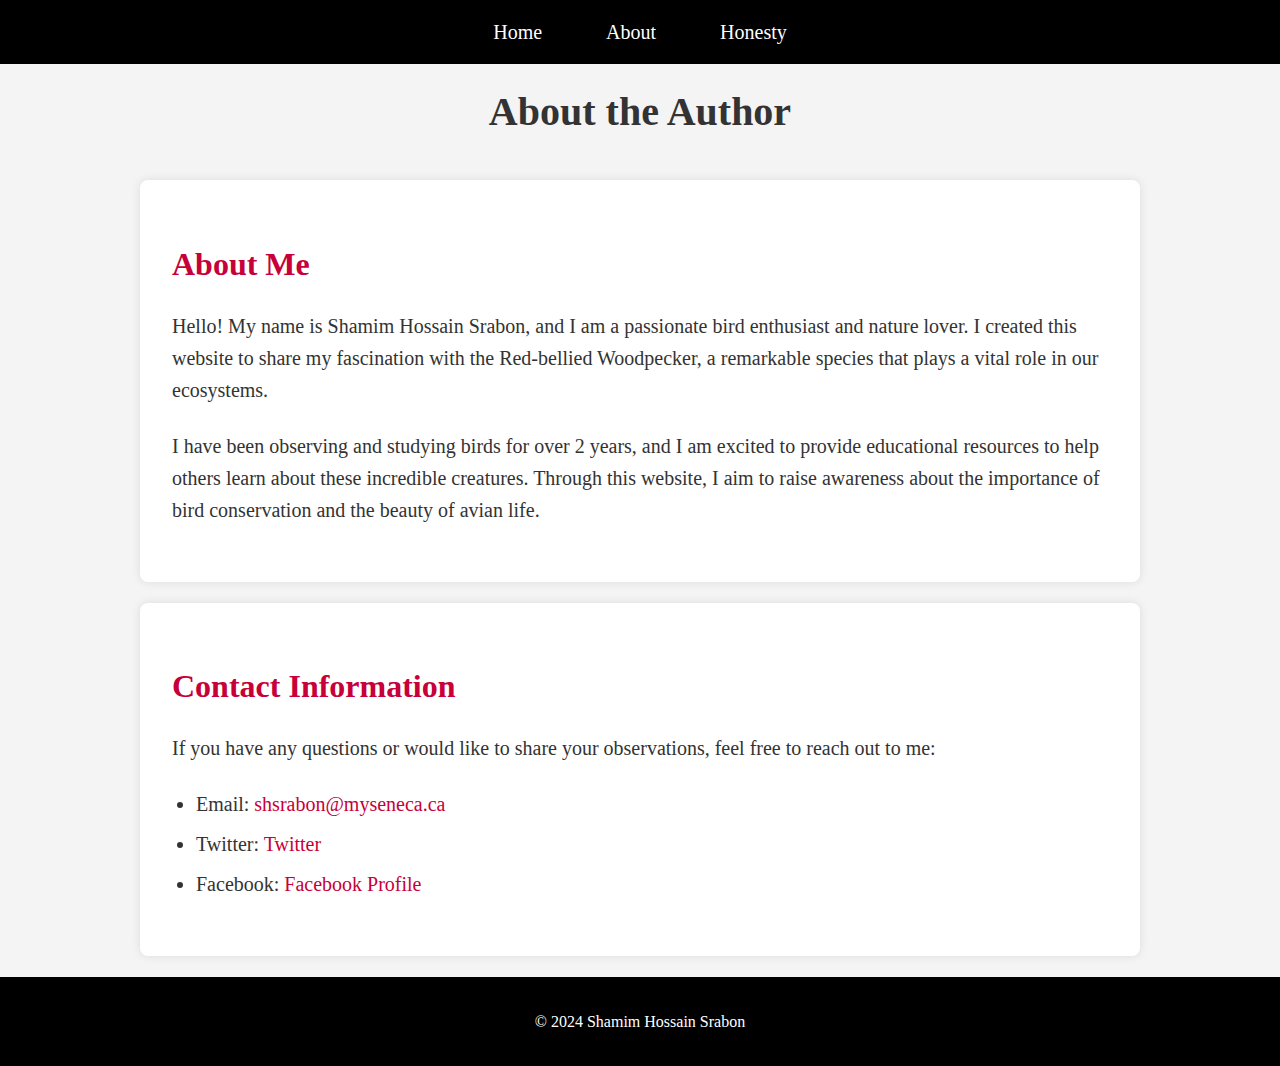
<file: src/about.html>
<!-- 
Name: Shamim Hossain Srabon

Email: shsrabon@myseneca.ca

ID: 135646230

Date: 24-06-2024 
-->

<!DOCTYPE html>
<html lang="en">
<head>
    <meta charset="UTF-8">
    <meta name="author" content="Your Name">
    <meta name="description" content="About the author of the Red-bellied Woodpecker educational website">
    <meta name="keywords" content="Red-bellied Woodpecker, Melanerpes carolinus, about">
    <title>About the Author</title>
    <link rel="stylesheet" href="static/main.css">
</head>
<body>
    <header>
        <nav>
            <ul>
                <li><a href="index.html">Home</a></li>
                <li><a href="about.html">About</a></li>
                <li><a href="honesty.html">Honesty</a></li>
            </ul>
        </nav>
        <h1>About the Author</h1>
    </header>
    <main>
        <section>
            <h2>About Me</h2>
            <p>Hello! My name is Shamim Hossain Srabon, and I am a passionate bird enthusiast and nature lover. I created this website to share my fascination with the Red-bellied Woodpecker, a remarkable species that plays a vital role in our ecosystems.</p>
            <p>I have been observing and studying birds for over 2 years, and I am excited to provide educational resources to help others learn about these incredible creatures. Through this website, I aim to raise awareness about the importance of bird conservation and the beauty of avian life.</p>
        </section>

        <section>
            <h2>Contact Information</h2>
            <p>If you have any questions or would like to share your observations, feel free to reach out to me:</p>
            <ul>
                <li>Email: <a href="mailto:shsrabon@myseneca.ca">shsrabon@myseneca.ca</a></li>
                <li>Twitter: <a href="https://twitter.com" target="_blank">Twitter</a></li>
                <li>Facebook: <a href="https://facebook.com" target="_blank">Facebook Profile</a></li>
            </ul>
        </section>
    </main>
    <footer>
      <p>&copy; <time datetime="2024">2024</time> Shamim Hossain Srabon</p>
  </footer>
</body>
</html>
</file>
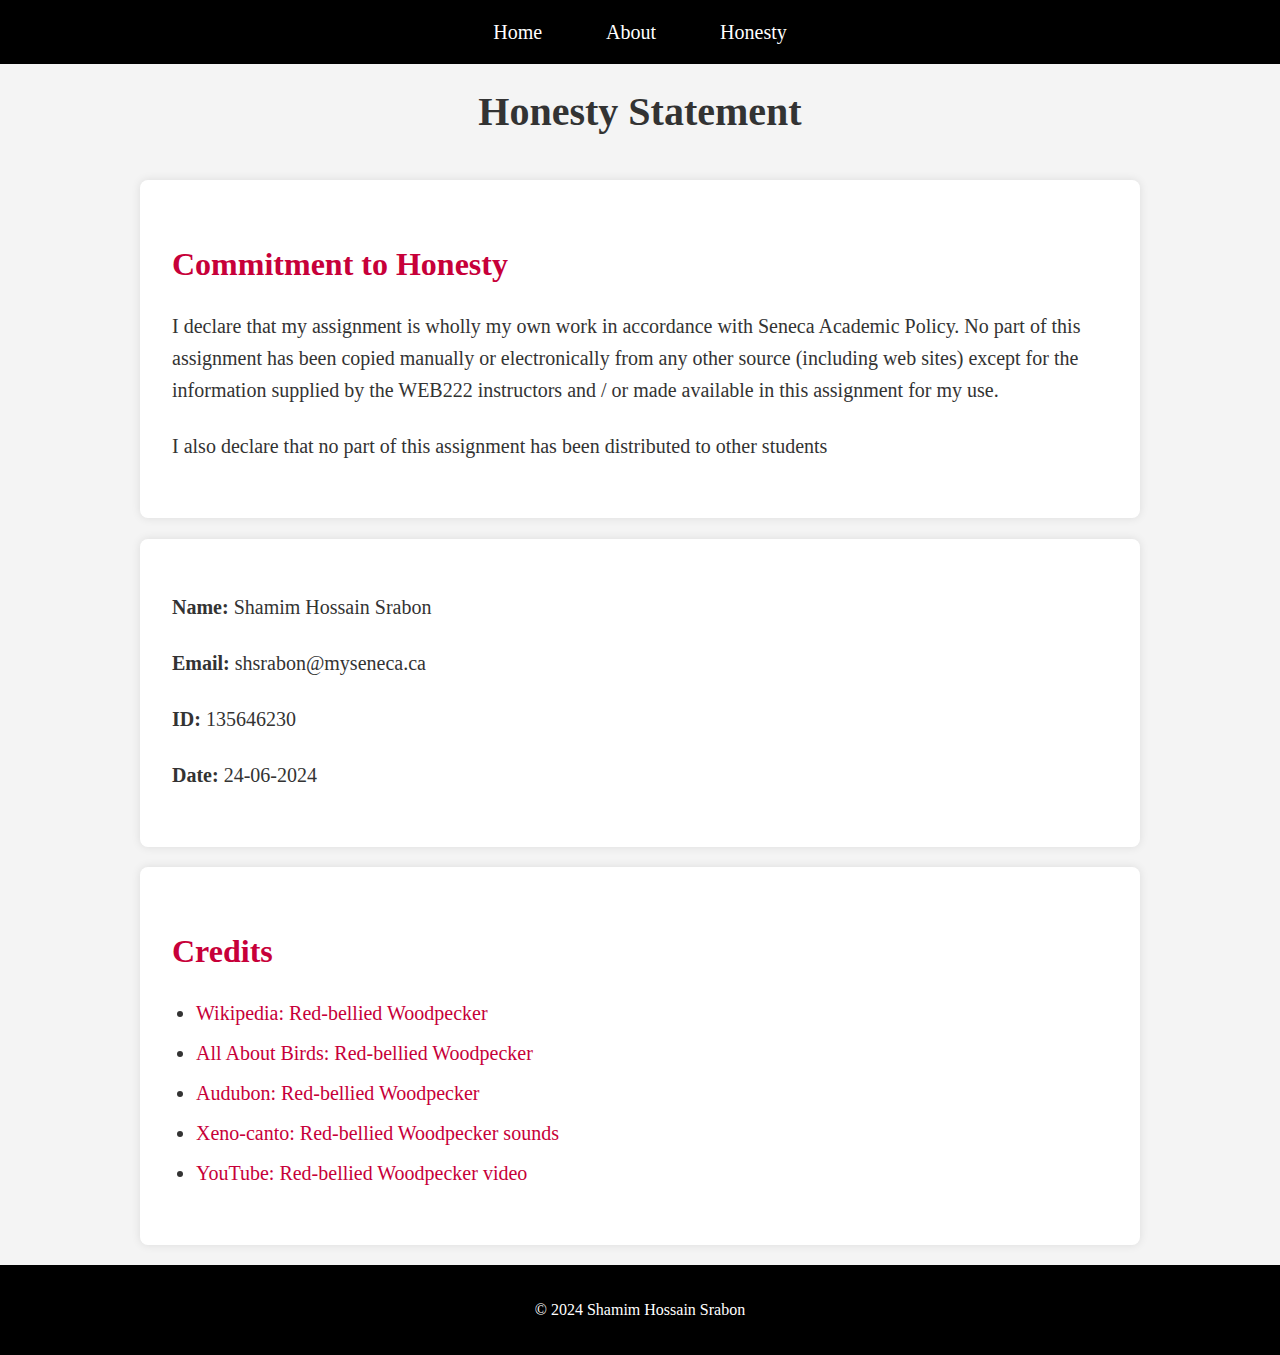
<file: src/honesty.html>
<!-- Your Honest page should go here.  Use the following info in your page:

  Honesty Statement

  I declare that my assignment is wholly my own work in accordance with Seneca Academic
  Policy. No part of this assignment has been copied manually or electronically from any
  other source (including web sites) except for the information supplied by the WEB222
  instructors and / or made available in this assignment for my use.

  I also declare that no part of this assignment has been distributed to other students.

  Credits

  Include proper links, citations, references, etc to any material you have used in the site.


Name: Shamim Hossain Srabon
Email: shsrabon@myseneca.ca
ID: 135646230
Date: 24-06-2024 


-->
<!DOCTYPE html>
<html lang="en">
<head>
    <meta charset="UTF-8">
    <meta name="author" content="Your Name">
    <meta name="description" content="Honesty policy of the Red-bellied Woodpecker educational website">
    <meta name="keywords" content="Red-bellied Woodpecker, Melanerpes carolinus, honesty policy">
    <title>
      Honesty Statement</title>
    <link rel="stylesheet" href="static/main.css">
</head>
<body>
    <header>
        <nav>
            <ul>
                <li><a href="index.html">Home</a></li>
                <li><a href="about.html">About</a></li>
                <li><a href="honesty.html">Honesty</a></li>
            </ul>
        </nav>
        <h1>
          Honesty Statement</h1>
    </header>
    <main>
        <section>
            <h2>Commitment to Honesty</h2>
            <p>  I declare that my assignment is wholly my own work in accordance with Seneca Academic
              Policy. No part of this assignment has been copied manually or electronically from any
              other source (including web sites) except for the information supplied by the WEB222
              instructors and / or made available in this assignment for my use.
            </p>
            <p>  I also declare that no part of this assignment has been distributed to other students  
              </p>
        </section>
        <section>
          <p><strong>Name:</strong> Shamim Hossain Srabon</p>
          <p><strong>Email:</strong> shsrabon@myseneca.ca</p>
          <p><strong>ID:</strong> 135646230</p>
          <p><strong>Date:</strong> 24-06-2024</p>
        </section>
        <section>
            <h2>  Credits
            </h2>
            <ul>
                <li><a href="https://en.wikipedia.org/wiki/Red-bellied_woodpecker" target="_blank">Wikipedia: Red-bellied Woodpecker</a></li>
                <li><a href="https://www.allaboutbirds.org/guide/Red-bellied_Woodpecker/overview" target="_blank">All About Birds: Red-bellied Woodpecker</a></li>
                <li><a href="https://www.audubon.org/field-guide/bird/red-bellied-woodpecker" target="_blank">Audubon: Red-bellied Woodpecker</a></li>
                <li><a href="https://www.xeno-canto.org/species/Melanerpes-carolinus" target="_blank">Xeno-canto: Red-bellied Woodpecker sounds</a></li>
                <li><a href="https://www.youtube.com/embed/06-tT52YdDs?si=JqObQQeprqj00ix8" target="_blank">YouTube: Red-bellied Woodpecker video</a></li>
            </ul>
        </section>
    </main>
    <footer>
      <p>&copy; <time datetime="2024">2024</time> Shamim Hossain Srabon</p>
  </footer>
</body>
</html>
</file>
<file: src/static/main.css>
/* Reset CSS */
html,
body {
  height: 100%;
  margin: 0;
  padding: 0;
  box-sizing: border-box;
}

*,
*::before,
*::after {
  box-sizing: inherit;
}

body {
  font-family: 'Arial, sans-serif';
  background-color: #f4f4f4;
  margin: 0;
  padding: 0;
  height: 100%;
  display: flex;
  flex-direction: column;
  line-height: 1.6;
  color: #333333;
}

/* Links */
a {
  text-decoration: none;
  color: #c70039;
}

a:hover {
  color: #90002d;
}

/* Images */
img {
  width: 60%;
  display: block;
  margin: 2% auto;
  height: auto;
}

section img {
  width: 80%;
}

/* Main Layout */
main {
  flex: 1;
  margin: 0 10%;
}

header {
  width: 100%;
}

header h1 {
  font-size: 2.5rem;
  text-align: center;
  margin: 1rem 0;
}

header h2 {
  font-size: 2.5rem;
  text-align: center;
  color: #c70039;
}

/* Navigation */
header nav {
  background-color: black;
  padding: 1rem;
}

header nav ul {
  list-style-type: none;
  margin: 0;
  padding: 0;
  display: flex;
  justify-content: center;
}

header nav ul li {
  margin: 0 1rem;
}

header nav ul li a {
  font-size: 1.25rem;
  color: white;
  text-decoration: none;
  padding: 0.5rem 1rem;
  border-radius: 4px;
  transition: background-color 0.3s;
}

header nav ul li a:hover {
  background-color: #c70039;
}

/* Iframes */
iframe {
  height: 480px;
  width: 100%;
  max-width: 854px;
  display: block;
  margin: 2% auto;
  border: none;
}

/* Sections */
section {
  margin: 2% auto;
  max-width: 1000px;
  padding: 2rem;
  background: white;
  border-radius: 8px;
  box-shadow: 0 0 10px rgba(0, 0, 0, 0.1);
}

section h2 {
  font-size: 2rem;
  margin-bottom: 1rem;
  color: #c70039;
}

section p,
section ul {
  margin-bottom: 1.5rem;
  font-size: 20px;
}

section ul {
  padding-left: 1.5rem;
}

section ul li {
  margin-bottom: 0.5rem;
}

/* Footer */
footer {
  background-color: black;
  color: white;
  text-align: center;
  padding: 1rem 0;
}
</file>
